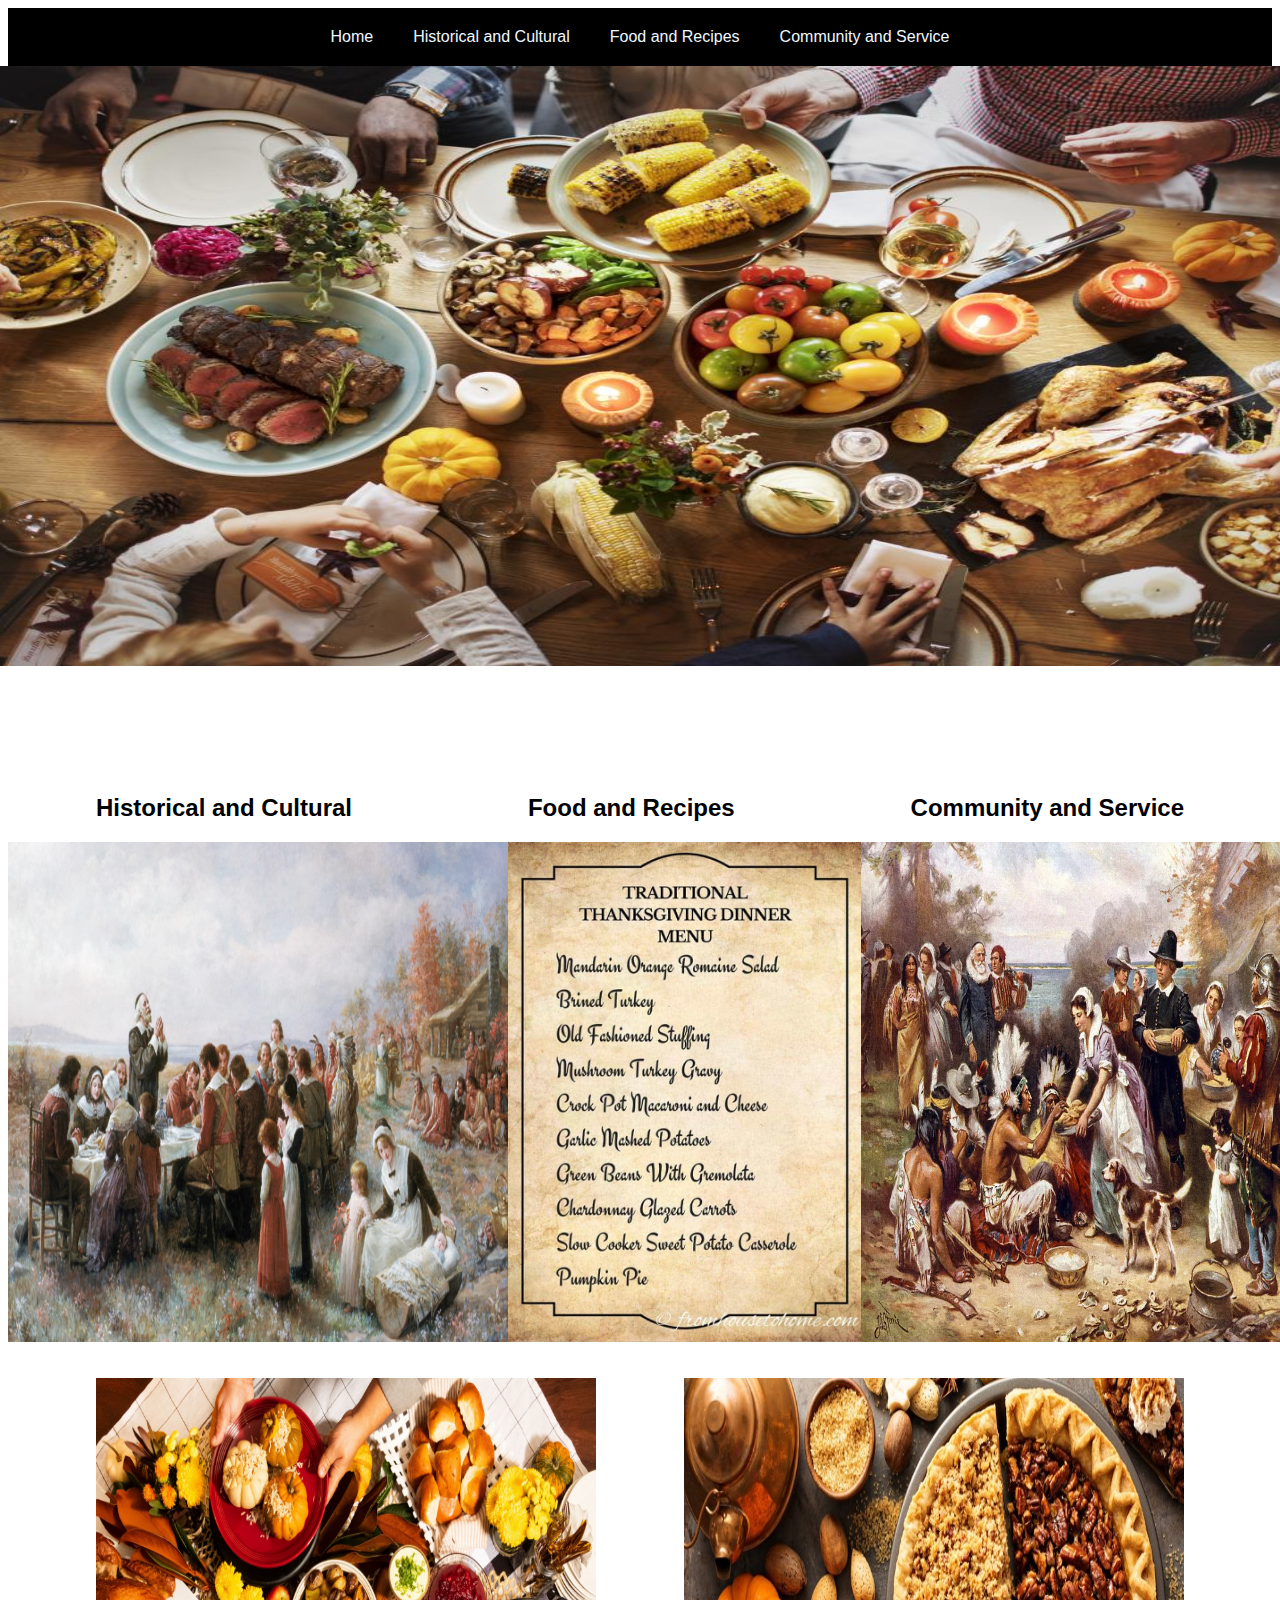
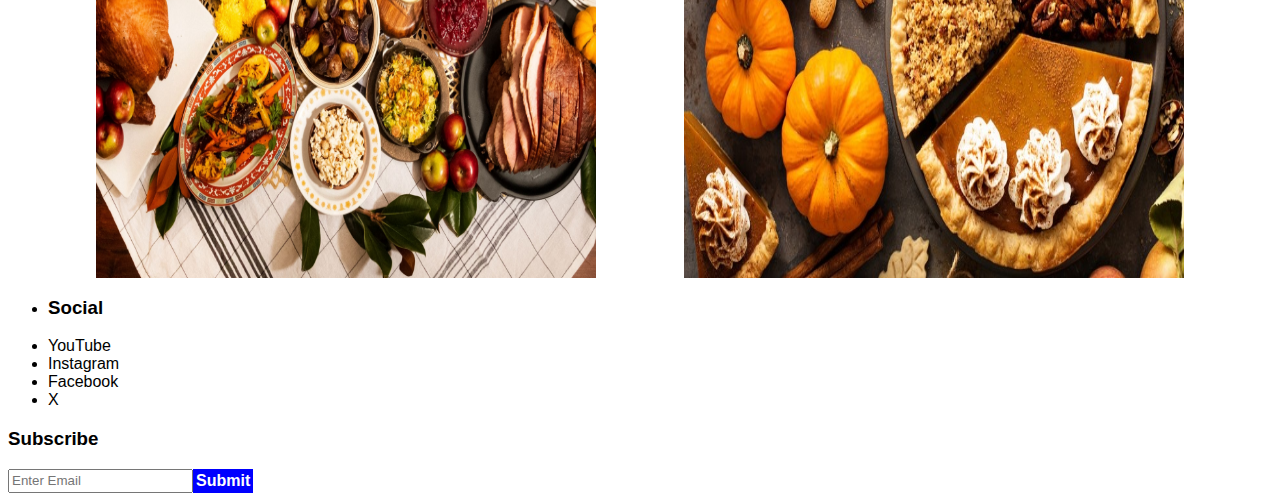
<file: index.html>
<!DOCTYPE html>
<html lang="en">
<head>
  <meta charset="UTF-8">
  <meta name="viewport" content="width=device-width, initial-scale=1.0">
  <title>Thanksgiving</title>
  <link rel="stylesheet" href="Style.css">
</head>
<body>

  <nav class="navbar">

    <a href="index.html">Home</a>
        <a href="Historical and Cultural.html">Historical and Cultural</a>
        <a href="Food and Recipes.html">Food and Recipes</a>
      <a href="Community and Service.html">Community and Service</a>
    
    </nav>

    <nav class="hero">
    <img src="images/thanksgiving hero.jpg" width="1700" height="600"> 
    </nav>


    
    <br>
    <br>
    <br>
    <br>
    <br>
    <br>

    
    <nav class="title">


      <h2>Historical and Cultural</h2>
      <h2>Food and Recipes</h2>
      <h2>Community and Service</h2>
        
    </nav>


    <nav class="start">
<img src="images/Historical and Cultural.jpg" width="500" height="500">
<img src="images/menu.jpg" width="500" height="500">
<img src="images/community.webp" width="500" height="500">

    </nav>


<br>
<br>


<div class="last">
  <img src="images/food.avif" width="500" height="500">
  <img src="images/treats.jpg" width="500" height="500">
</div>

<div class="Footer">
  <article>
    <ul>
  
    </ul>
</article>
<article>
    <ul>
        <li><h3>Social</h3></li>
        <li>YouTube</li>
        <li>Instagram</li>
        <li>Facebook</li>
        <li>X</li>
    </ul>
</article>
<article>
    <h3>Subscribe</h3>
    <div class="bluebutton">
    <input type="text" placeholder="Enter Email">
    <div class="bluebox">
    <aside>Submit</aside>
    </div>
    </div>
</article>
</footer>
</file>
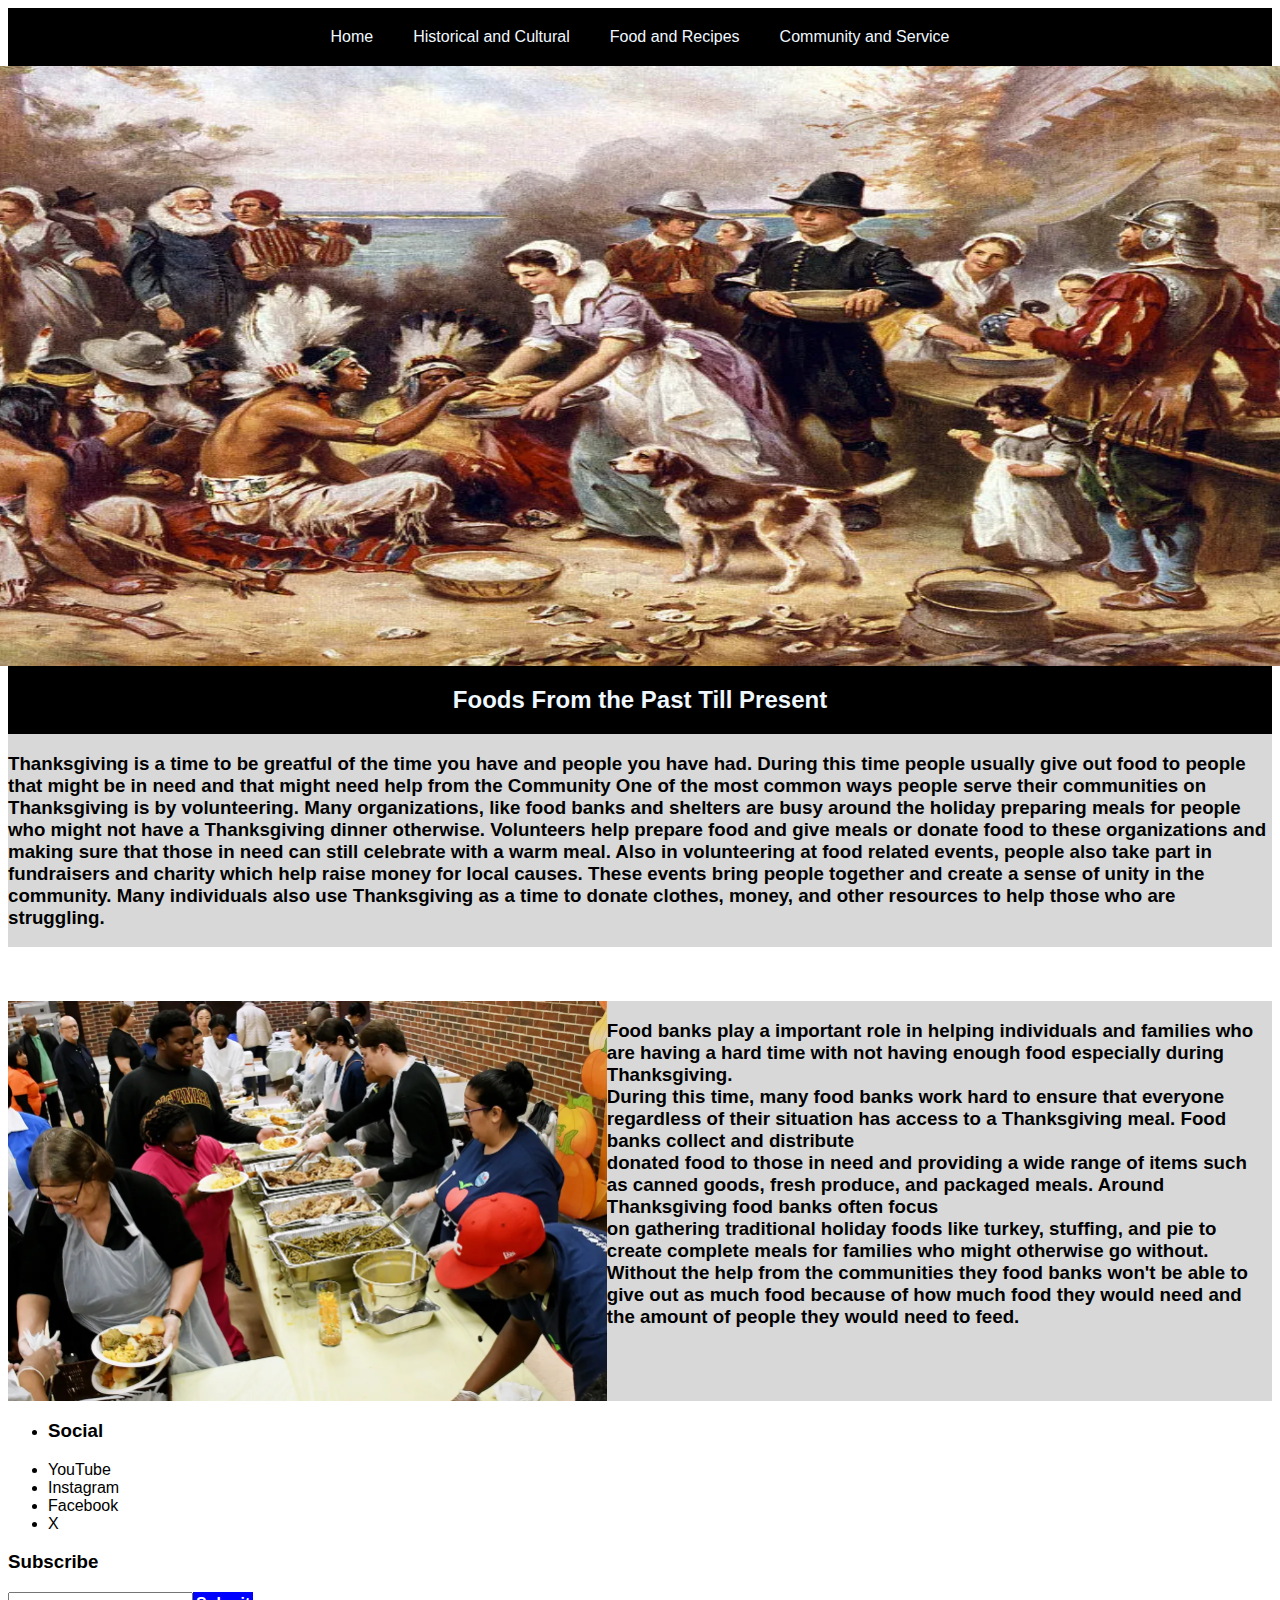
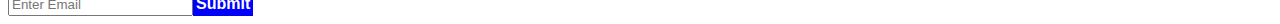
<file: Community and Service.html>
<!DOCTYPE html>
<html lang="en">
<head>
  <meta charset="UTF-8">
  <meta name="viewport" content="width=device-width, initial-scale=1.0">
  <title>Thanksgiving</title>
  <link rel="stylesheet" href="Style.css">
</head>
<body>

  <nav class="navbar">

    <a href="index.html">Home</a>
    <a href="Historical and Cultural.html">Historical and Cultural</a>
    <a href="Food and Recipes.html">Food and Recipes</a>
  <a href="Community and Service.html">Community and Service</a>

    </nav>

    <nav class="hero">
    <img src="images/community.webp" width="1700" height="600">
    </nav>
    
    <div class="box">

      <h2>Foods From the Past Till Present</h2>
    
    </div>

    <div class="text">
      <h3>
Thanksgiving is a time to be greatful of the time you have and people you have had.
During this time people usually give out food to people that might be in need and 
that might need help from the Community One of the most common ways people 
serve their communities on Thanksgiving is by volunteering. Many organizations, like 
food banks and shelters are busy around the holiday preparing meals for people who 
might not have a Thanksgiving dinner otherwise. Volunteers help prepare food and give meals 
or donate food to these organizations and making sure that those in need can still celebrate with 
a warm meal. Also in  volunteering at food related events, people also take part in 
fundraisers and charity  which help raise money for local causes. 
These events bring people together and create a sense of unity in the community. Many individuals 
also use Thanksgiving as a time to donate clothes, money, and other resources to help those who are 
struggling.
      </h3>

    </div>

  <br>
  <br>
  <br>
  
  <div class="side">
<img src="images/food bank.webp" width="850" height="400">

 
    <h3>Food banks play a important role in helping individuals and families who are having a hard time with not having
      enough food especially during Thanksgiving.
<br>During this time, many food banks work hard to ensure 
       that everyone regardless of their situation has access to a Thanksgiving meal. Food banks collect 
       and 
      distribute 
      <br>donated food to those in need and providing a wide range of items such as canned goods, 
       fresh produce, and packaged meals. Around Thanksgiving 
      food banks often focus 
      <br>on gathering traditional 
       holiday foods like turkey, stuffing, and pie to create complete meals for families who might otherwise 
       go without. 
      Without the help from the communities they food banks won't be able
      to give out as much food because of how much food they would need and the amount of 
      people they
    would need to feed.</h3>
  </div>

  <div class="Footer">
    <article>
      <ul>
    
      </ul>
  </article>
  <article>
      <ul>
          <li><h3>Social</h3></li>
          <li>YouTube</li>
          <li>Instagram</li>
          <li>Facebook</li>
          <li>X</li>
      </ul>
  </article>
  <article>
      <h3>Subscribe</h3>
      <div class="bluebutton">
      <input type="text" placeholder="Enter Email">
      <div class="bluebox">
      <aside>Submit</aside>
      </div>
      </div>
  </article>
</footer>
</file>
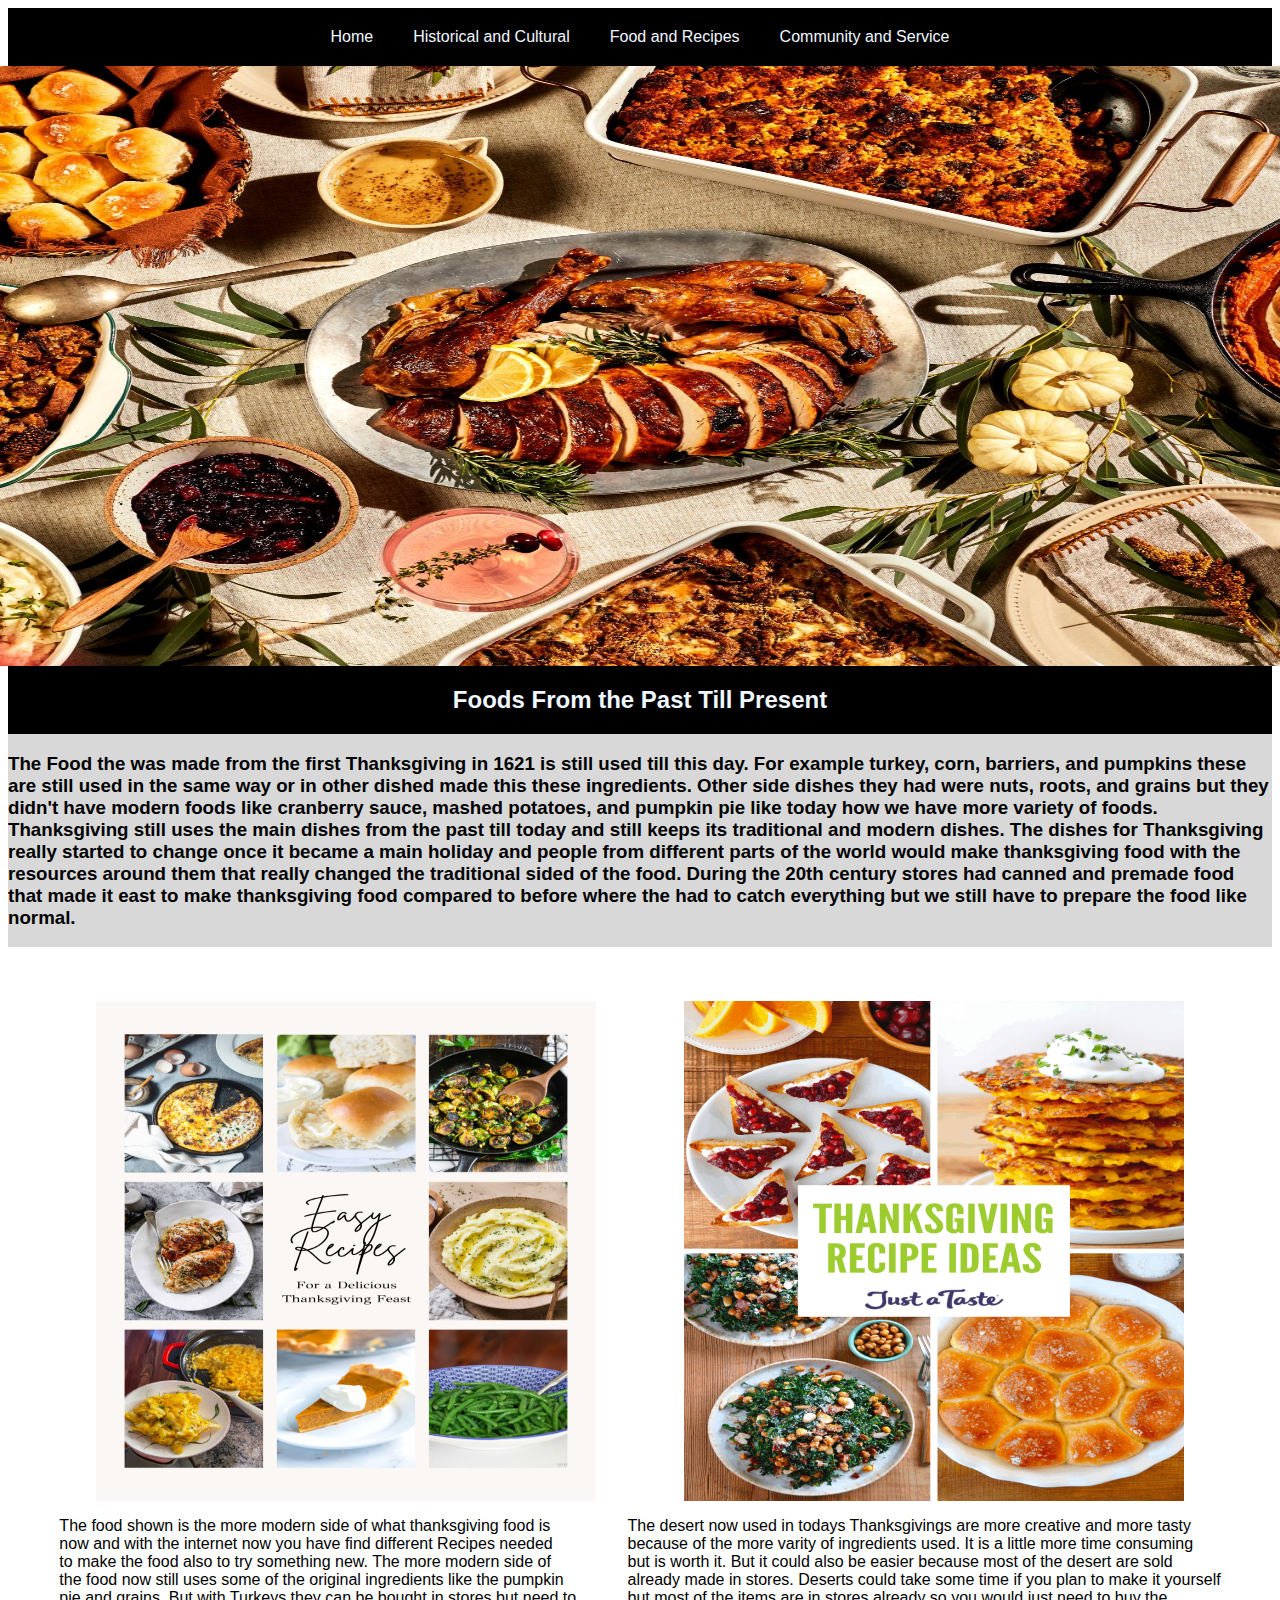
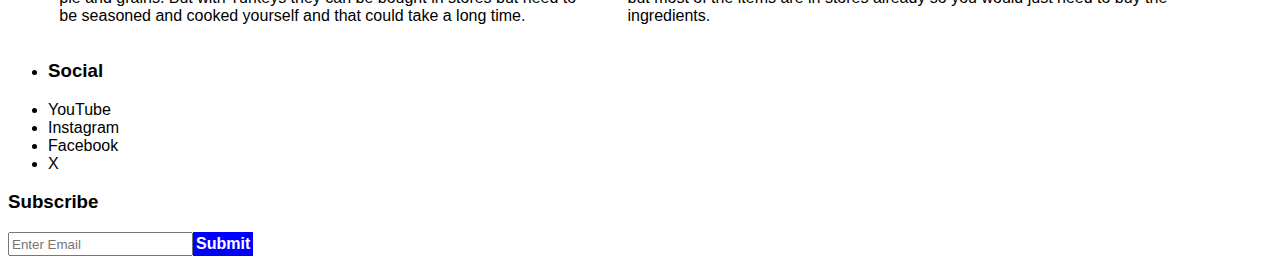
<file: Food and Recipes.html>
<!DOCTYPE html>
<html lang="en">
<head>
  <meta charset="UTF-8">
  <meta name="viewport" content="width=device-width, initial-scale=1.0">
  <title>Thanksgiving</title>
  <link rel="stylesheet" href="Style.css">
</head>
<body>

  <nav class="navbar">

    <a href="index.html">Home</a>
    <a href="Historical and Cultural.html">Historical and Cultural</a>
    <a href="Food and Recipes.html">Food and Recipes</a>
  <a href="Community and Service.html">Community and Service</a>

    </nav>

    <nav class="hero">
    <img src="images/food.jpg" width="1700" height="600">
    </nav>

    <div class="box">

      <h2>Foods From the Past Till Present</h2>
    
    </div>

    <div class="text">
    <h3>The Food the was made from the first Thanksgiving in 1621 is still used till this day.
      For example turkey, corn, barriers, and pumpkins these are still used in the same way
      or in other dished made this these ingredients. Other side dishes they had were
      nuts, roots, and grains but they didn't have modern foods like cranberry sauce,
      mashed potatoes, and pumpkin pie like today how we have more variety of foods. Thanksgiving
      still uses the main dishes from the past till today and still keeps its traditional and
      modern dishes. The dishes for Thanksgiving really started to change once it became
      a main holiday and people from different parts of the world would make thanksgiving
      food with the resources around them that really changed the traditional sided of the food.
      During the 20th century stores had canned and premade food that made it east to make thanksgiving
      food compared to before where the had to catch everything but we still have to prepare the food
      like normal.

    </h3>
    
    </div>

    <br>
    <br>
    <br>

    <div class="bottom">
    <img src="images/easy-Thanksgiving-recipes.png" width="500" height="500">
    <img src="images/Thanksgiving-recipe-ideas.webp" width="500" height="500">
    </div>

    <div class="lower">
    <p>The food shown is the more modern side of what thanksgiving food is 
    <br>now and with the internet now you have find different Recipes needed
    <br> to make the food also to try something new. The more modern side of
    <br> the food now still uses some of the original ingredients like the pumpkin
    <br> pie and grains. But with Turkeys they can be bought in stores but need to 
    <br> be seasoned and cooked yourself and that could take a long time.

</p>

<p>The desert now used in todays Thanksgivings are more creative and more tasty 
<br>because of the more varity  of ingredients used. It is a little more time consuming  
<br> but is worth it. But it could also be easier because most of the desert are sold 
<br> already made in stores. Deserts could take some time if you plan to make it yourself
<br> but most of the items are in stores already so you would just need to buy the 
<br>ingredients.


</p>
    </div>

    <div class="Footer">
      <article>
        <ul>
      
        </ul>
    </article>
    <article>
        <ul>
            <li><h3>Social</h3></li>
            <li>YouTube</li>
            <li>Instagram</li>
            <li>Facebook</li>
            <li>X</li>
        </ul>
    </article>
    <article>
        <h3>Subscribe</h3>
        <div class="bluebutton">
        <input type="text" placeholder="Enter Email">
        <div class="bluebox">
        <aside>Submit</aside>
        </div>
        </div>
    </article>
  </footer>
</file>
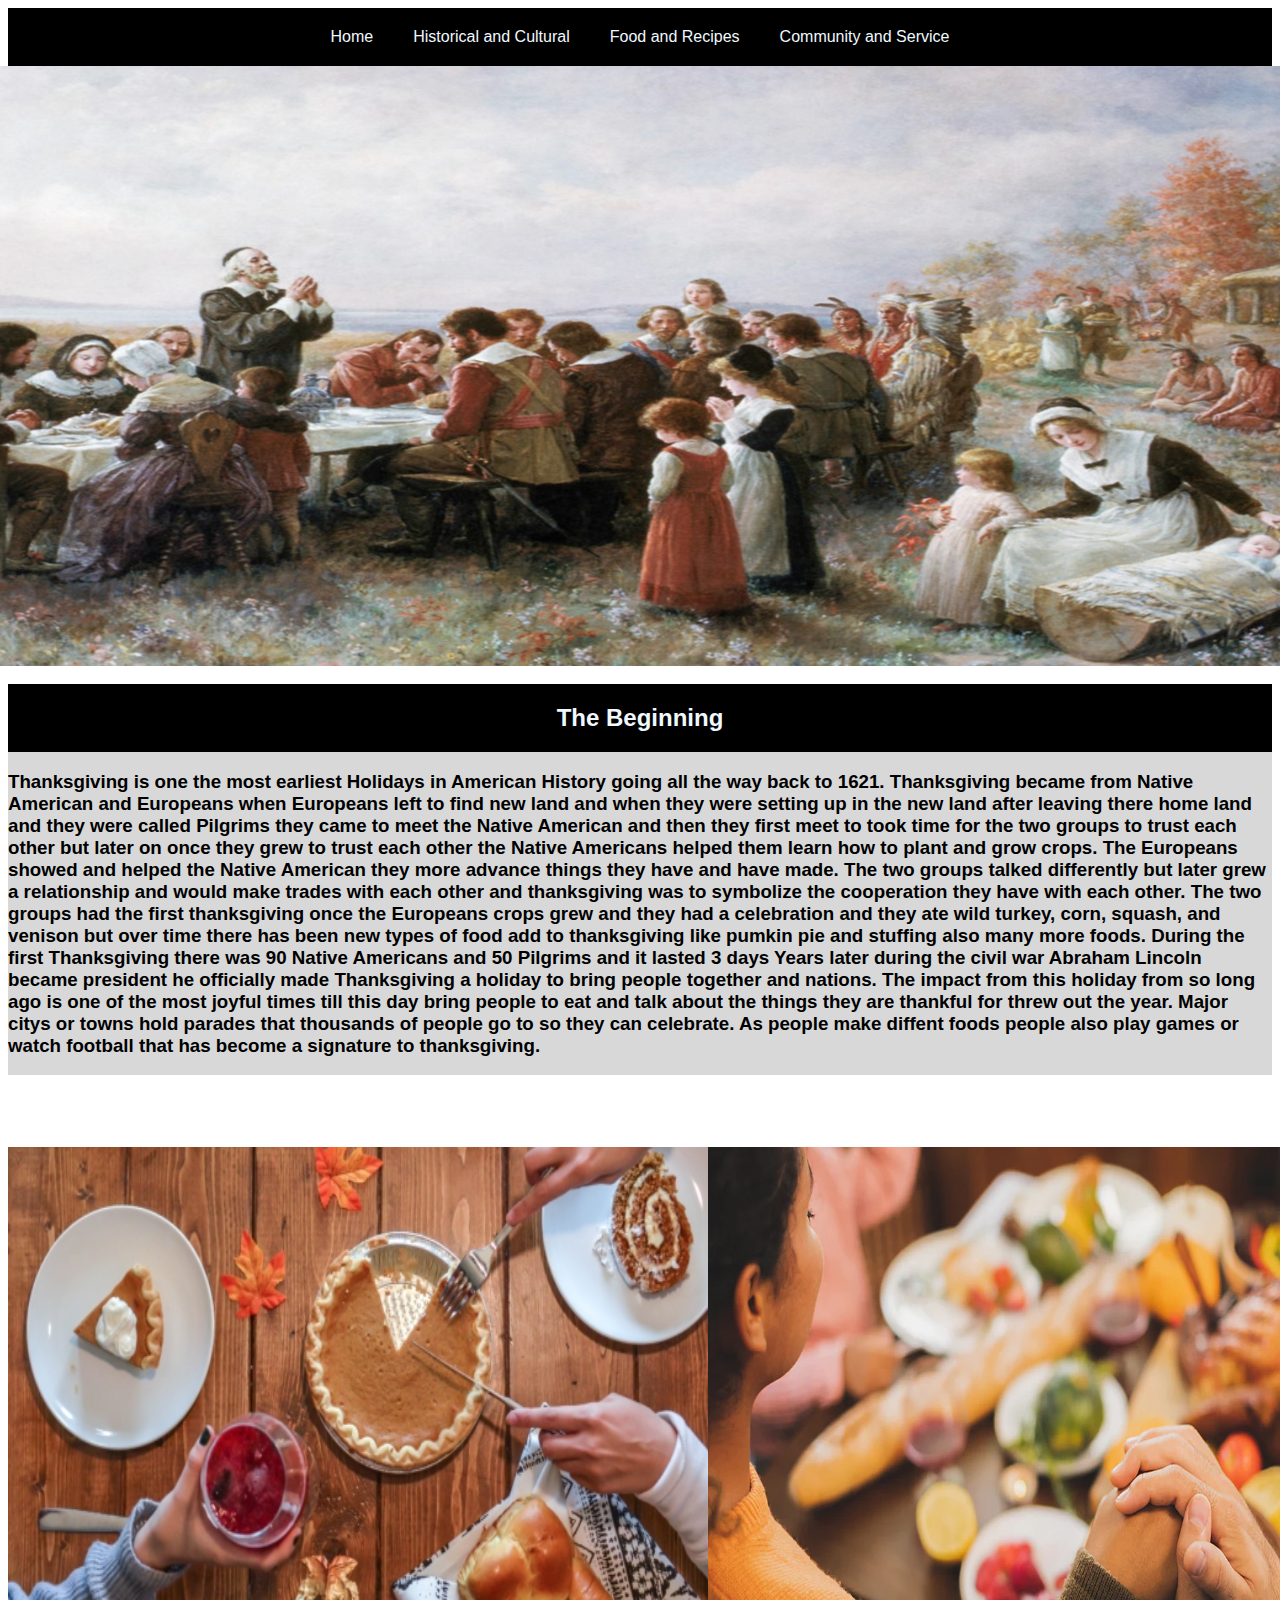
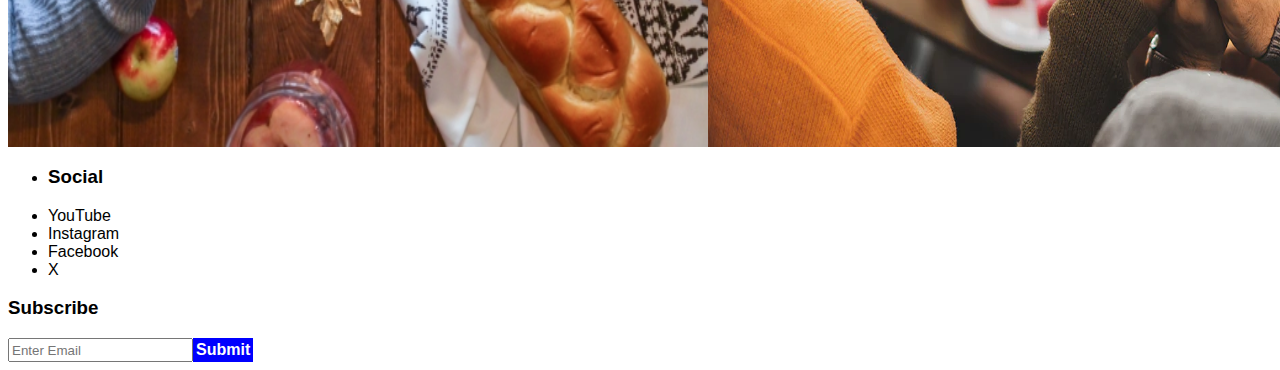
<file: Historical and Cultural.html>
<!DOCTYPE html>
<html lang="en">
<head>
  <meta charset="UTF-8">
  <meta name="viewport" content="width=device-width, initial-scale=1.0">
  <title>Thanksgiving</title>
  <link rel="stylesheet" href="Style.css">
</head>
<body>

  <nav class="navbar">

    <a href="index.html">Home</a>
    <a href="Historical and Cultural.html">Historical and Cultural</a>
    <a href="Food and Recipes.html">Food and Recipes</a>
  <a href="Community and Service.html">Community and Service</a>

    </nav>


    <nav class="hero">
    <img src="images/Historical and Cultural.jpg" width="1700" height="600">
    </nav>
    <br>
<div class="box">

  <h2>The Beginning</h2>

</div>

<div class="text">

<h3>Thanksgiving is one the most earliest Holidays in American History going all the way 
  back to 1621. Thanksgiving became from Native American and Europeans when Europeans
  left to find new land and when they were setting up in the new land after leaving there home land and they 
  were called Pilgrims they came to
  meet the Native American and then they first meet to took time for the two groups to
  trust each other but later on once they grew to trust each other the Native Americans helped them 
  learn how to plant and grow crops. The Europeans showed and helped the Native American they more advance
  things they have and have made. The two groups talked differently but later grew a relationship and would make trades with each 
  other and thanksgiving was to symbolize the cooperation they have with each other. The two groups had the first thanksgiving once the Europeans crops grew and they
  had a celebration and they ate wild turkey, corn, squash, and venison but over time there has been
  new types of food add to thanksgiving like pumkin pie and stuffing also many more foods. During the first Thanksgiving 
  there was 90 Native Americans and 50 Pilgrims and it lasted 3 days Years later during the civil war Abraham Lincoln became president he officially made
  Thanksgiving a holiday to bring people together and nations. The impact from this holiday 
  from so long ago is one of the most joyful times till this day bring people to eat and
  talk about the things they are thankful for threw out the year. Major citys or towns 
  hold parades that thousands of people go to so they can celebrate. As people make diffent foods 
  people also play games or watch football that has become a signature to thanksgiving.
</h3>

</div>

<br>
<br>
<br>
<br>
<div class="bottom">

<img src="images/pie.jpg"width="700" height="600">
<img src="images/honor.webp" width="700" height="600">


</div>

<div class="Footer">
  <article>
    <ul>
  
    </ul>
</article>
<article>
    <ul>
        <li><h3>Social</h3></li>
        <li>YouTube</li>
        <li>Instagram</li>
        <li>Facebook</li>
        <li>X</li>
    </ul>
</article>
<article>
    <h3>Subscribe</h3>
    <div class="bluebutton">
    <input type="text" placeholder="Enter Email">
    <div class="bluebox">
    <aside>Submit</aside>
    </div>
    </div>
</article>
</footer>
</file>
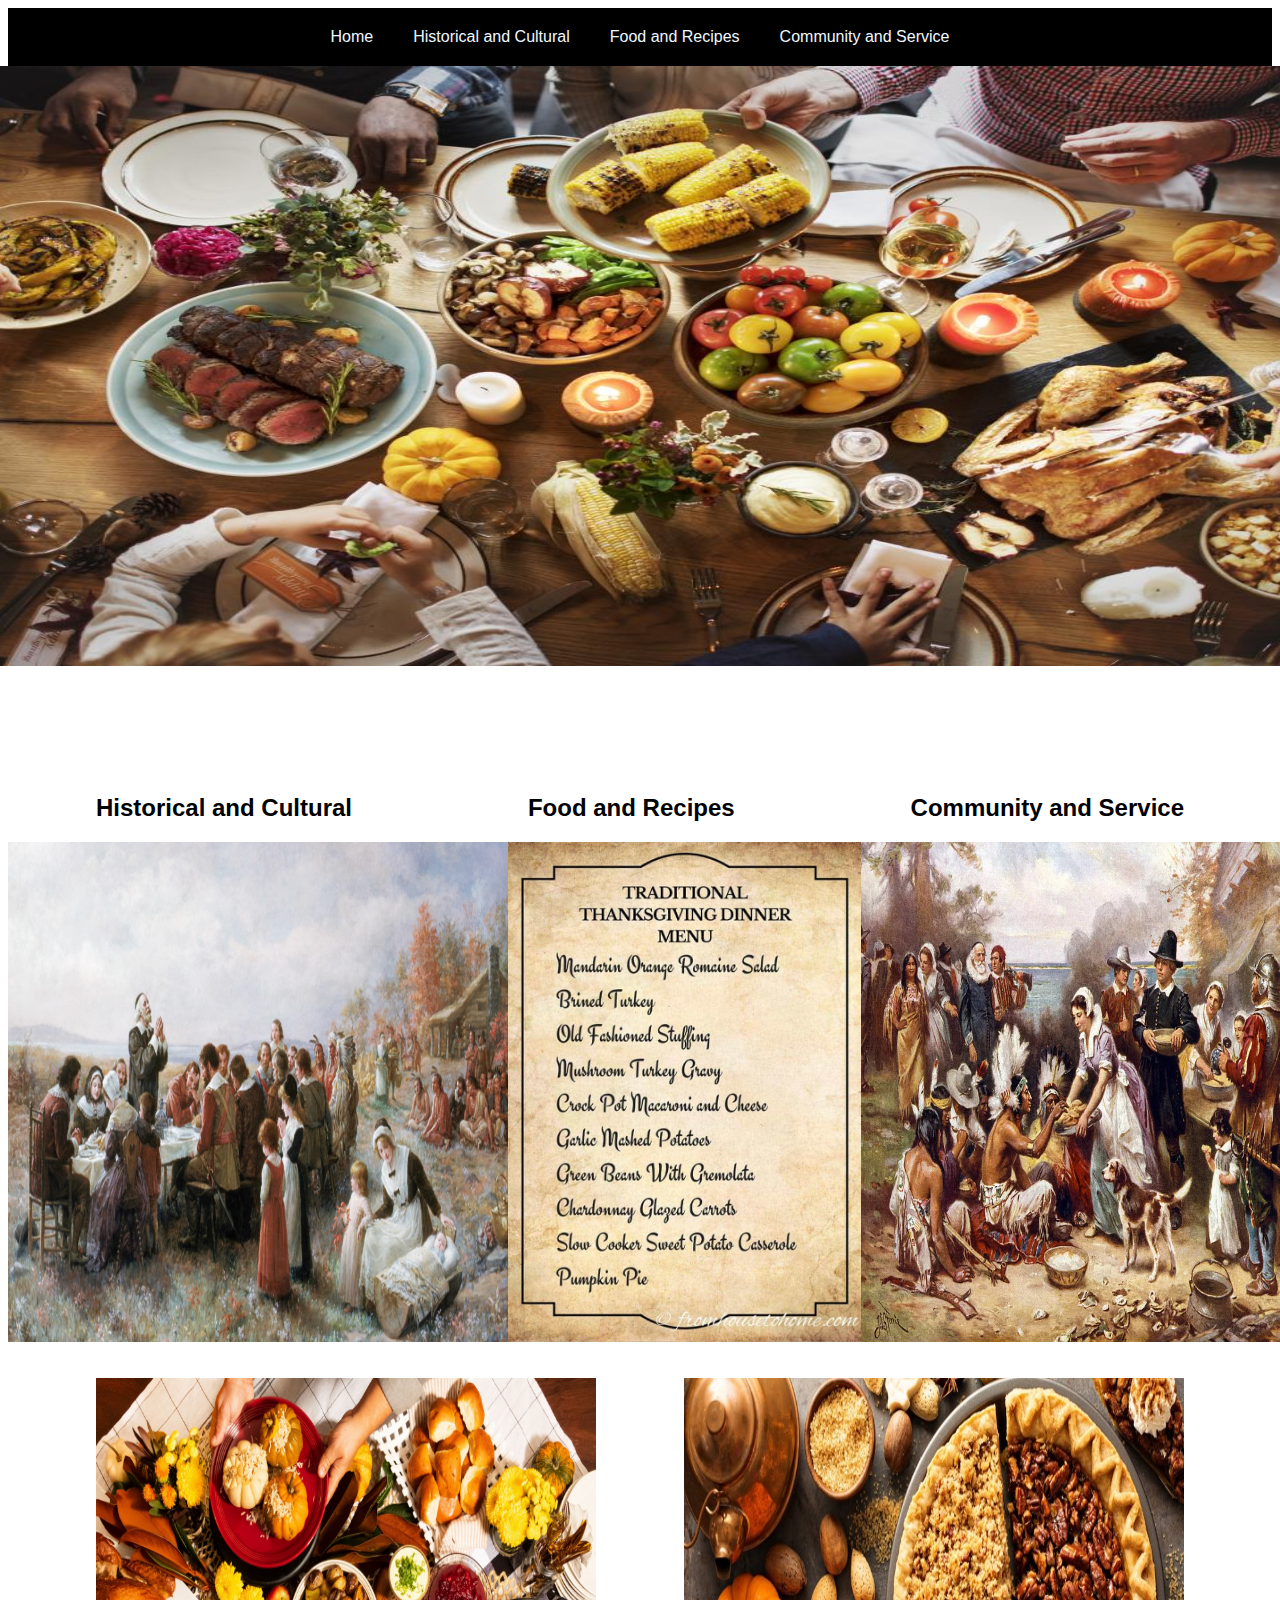
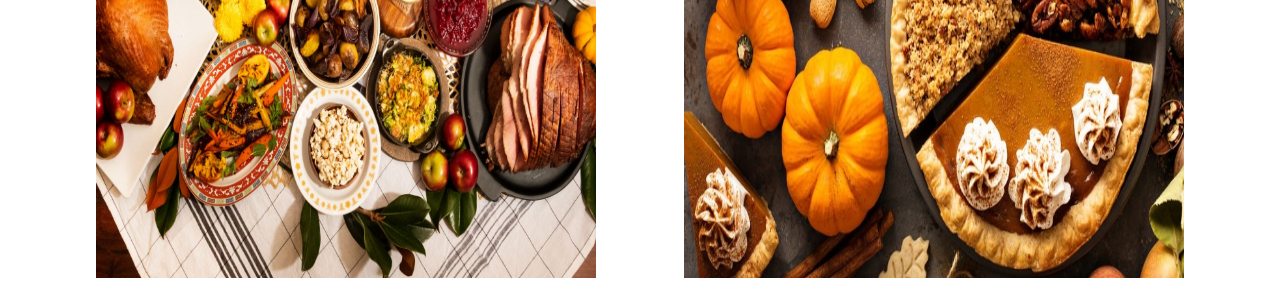
<file: main.html>
<!DOCTYPE html>
<html lang="en">
<head>
  <meta charset="UTF-8">
  <meta name="viewport" content="width=device-width, initial-scale=1.0">
  <title>Thanksgiving</title>
  <link rel="stylesheet" href="Style.css">
</head>
<body>

  <nav class="navbar">

    <a href="main.html">Home</a>
        <a href="Historical and Cultural.html">Historical and Cultural</a>
        <a href="Food and Recipes.html">Food and Recipes</a>
      <a href="Community and Service.html">Community and Service</a>
    
    </nav>

    <nav class="hero">
    <img src="images/thanksgiving hero.jpg" width="1700" height="600"> 
    </nav>


    
    <br>
    <br>
    <br>
    <br>
    <br>
    <br>

    
    <nav class="title">


      <h2>Historical and Cultural</h2>
      <h2>Food and Recipes</h2>
      <h2>Community and Service</h2>
        
    </nav>


    <nav class="start">
<img src="images/Historical and Cultural.jpg" width="500" height="500">
<img src="images/menu.jpg" width="500" height="500">
<img src="images/community.webp" width="500" height="500">

    </nav>


<br>
<br>


<div class="last">
  <img src="images/food.avif" width="500" height="500">
  <img src="images/treats.jpg" width="500" height="500">
</div>
</file>
<file: Style.css>
* {
  box-sizing: border-box;
}

.navbar {
  width: 100%;

  position:sticky;
  list-style: none;
  background-color: black;
  padding: 0px;
margin: 0px;
overflow: hidden;
display: flex;
flex-direction: row;
justify-content: center;
}

.navbar a   {
  color: aliceblue;
  text-decoration: none;
  padding: 20px;
  display: block;
  text-align: center;
  float: left;
}

.navbar a:hover {
  background-color: black;
}

.navbar li{
  text-align: center;
  flex-direction: row;
}

.button-hub {
  display: flex;
  width: auto;
}

.hero {
  display: flex;
  flex-direction: column;
  justify-content: center;
  align-items: center;
}

.start  {
  display: flex;
  flex-direction: row;
justify-content: space-evenly;

}

.title  {
display: flex;
flex-direction: row;
justify-content: space-around;
padding-left: 0%;
padding-right: 0%;
}

.last {
  display: flex;
  flex-direction: row;
  justify-content: space-evenly;
}

.box  {
  display: flex;
  flex-direction: row;
  justify-content: center;
  background-color: rgb(0, 0, 0);
color: aliceblue;
}

.text {
display: flex;
flex-direction: row;
background-color:rgb(216, 216, 216);
}

.bottom {
  display: flex;
  flex-direction: row;
  justify-content: space-evenly;
}

.lower  {
  display: flex;
  flex-direction: row;
  justify-content: space-evenly;
}

.side {
  display: flex;
  flex-direction: row;
  justify-content: right;
  background-color: rgb(216, 216, 216);
}

footer {
  display: flex;
  flex-direction: row;
  justify-content: right;
  background-color: grey;
}

footer ul {
  list-style-type: none;
}

.bluebox {
  border: solid blue;
  background-color: blue;
  width: fit-content;
  height: fit-content;
  cursor: pointer;
}
.bluebox:hover {
  border: darkblue;
  background-color: darkblue;
  width: fit-content;
  height: fit-content;
}

.bluebutton {
  display: flex;
  flex-direction: row;
  color: white;
  font-weight: bold;
}

body {
  font-family: "arial", sans-serif;
}
</file>
